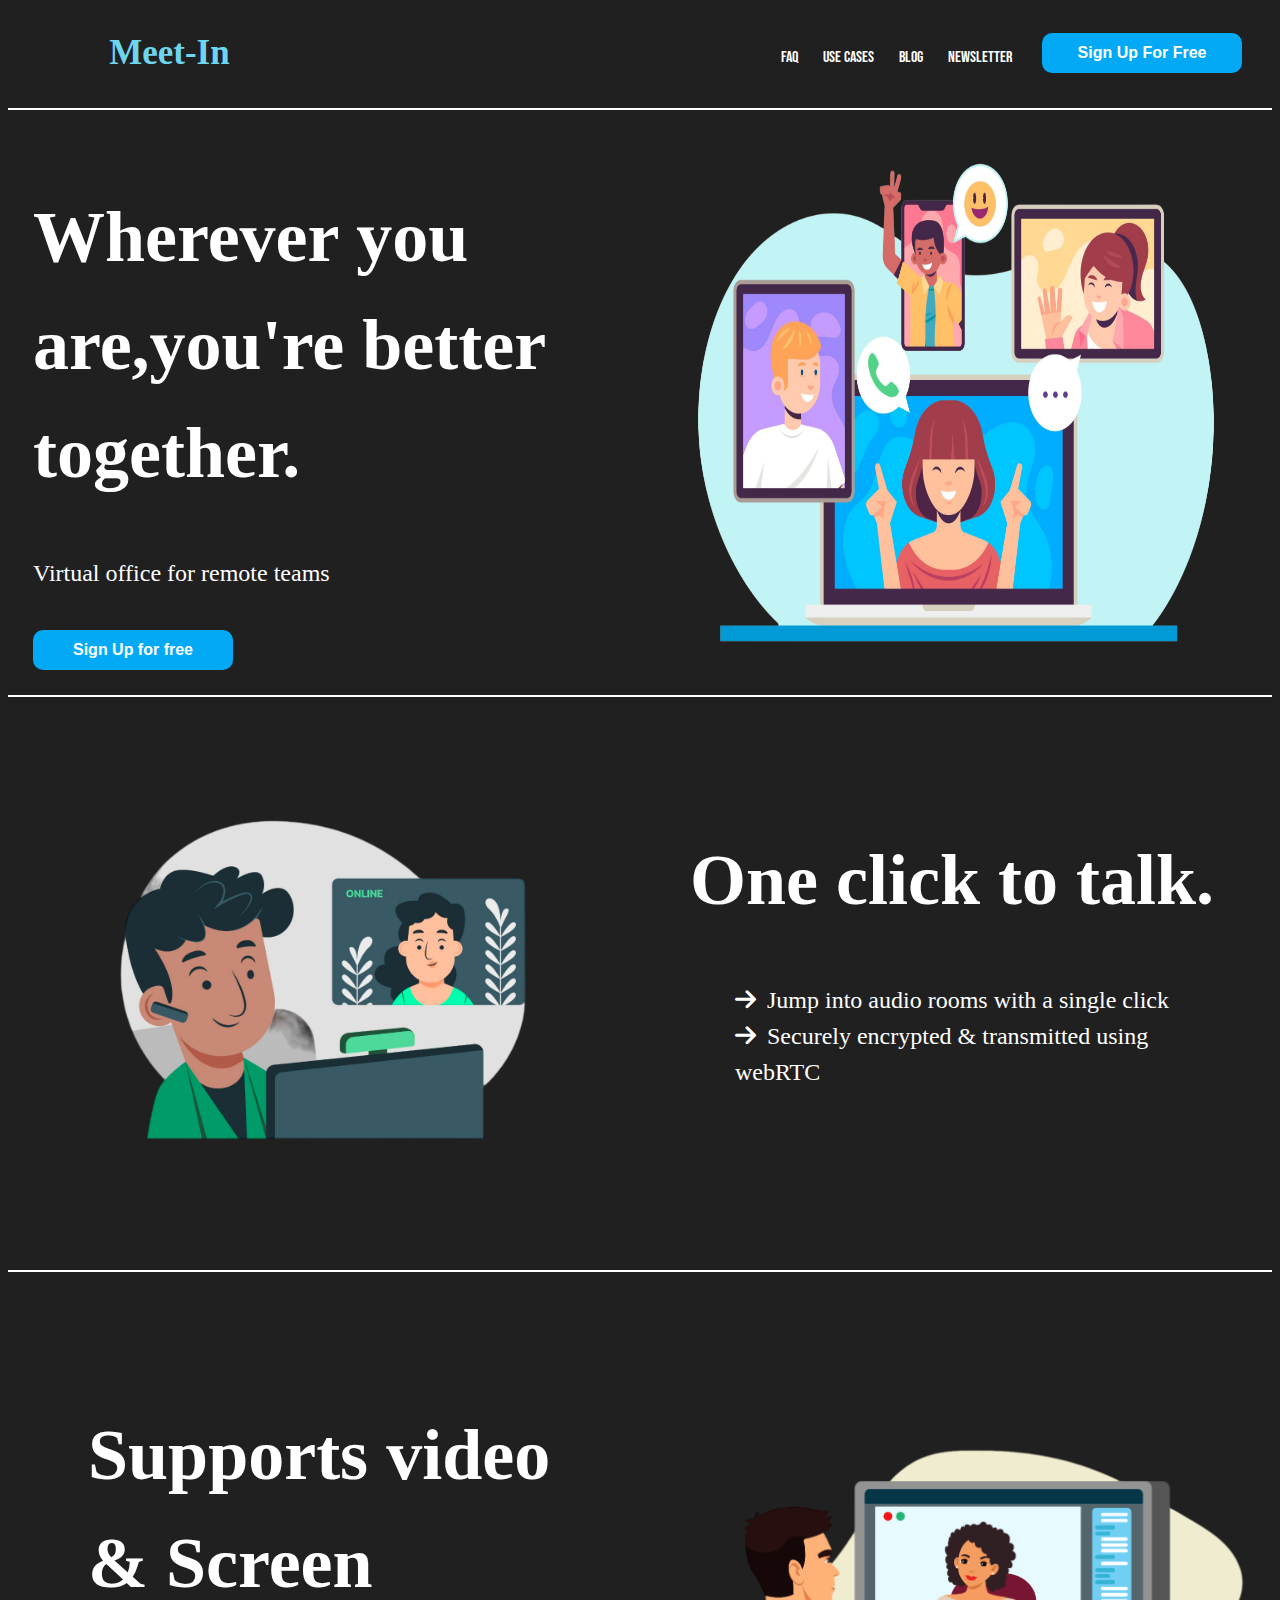
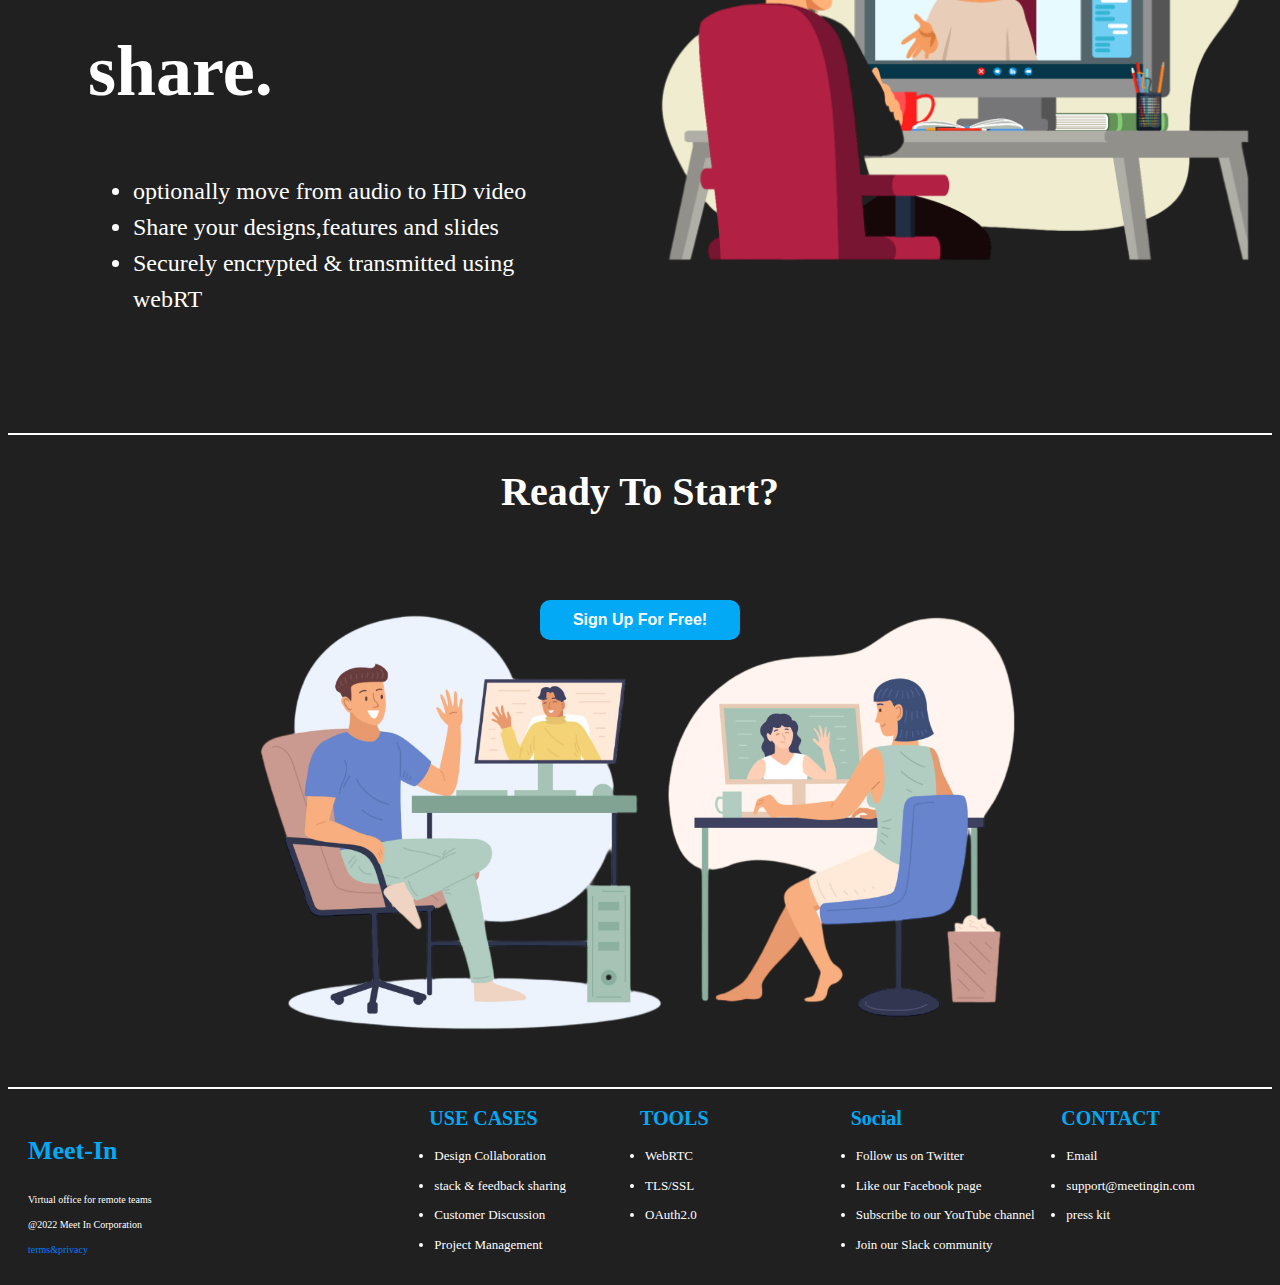
<file: level-1/task-1/index.html>
<!DOCTYPE html>
<html lang="en">

<head>
  <meta charset="UTF-8">
  <meta name="viewport" content="width=device-width, initial-scale=1.0">
  <title>Landing Page</title>
  <link rel="preconnect" href="https://fonts.googleapis.com">
  <link rel="preconnect" href="https://fonts.gstatic.com" crossorigin>
  <link href="https://fonts.googleapis.com/css2?family=Bebas+Neue&display=swap" rel="stylesheet">
  <link rel="stylesheet" href="https://cdnjs.cloudflare.com/ajax/libs/font-awesome/6.5.1/css/all.min.css">
  <link rel="stylesheet" href="style.css">
</head>

<body>
  <header>
    <div class="nav">
      <div class="logo">
        <h2>Meet-In</h2>
      </div>
      <div class="nav-list">
        <div class="list">
          <ul>
            <li>FAQ</li>
            <li>USE CASES</li>
            <li>BLOG</li>
            <li>NEWSLETTER</li>
          </ul>
        </div>
        <div class="signUp-btn">
          <button>Sign Up For Free</button>
        </div>
      </div>
      <div class="menu-icon">
        <!-- Three bars for the menu icon -->
        <div class="bar"></div>
        <div class="bar"></div>
        <div class="bar"></div>
      </div>
    </div>
  </header>
  <main>
    <section id="hero">
      <!-- Hero section content -->
      <div class="info">
        <h1>Wherever you are,you're better together.</h1>
        <p>Virtual office for remote teams</p>
        <button class="signUp-btn">Sign Up for free</button>
      </div>
      <div class="hero-img">
        <img src="./images/hero-img.png" alt="Hero Image">
      </div>
    </section>

    <section id="features">
      <!-- Features section content -->
      <div class="feature-img">
        <img src="./images/feature-img.png" alt="Hero Image">
      </div>
      <div class="feature-info">
        <h1>One click to talk.</h1>
        <ul>
          <li><i class="fa-solid fa-arrow-right" style="color: #ffffff; margin-right: 5px;"></i> Jump into audio rooms
            with a single click
          </li>
          <li><i class="fa-solid fa-arrow-right" style="color: #ffffff; margin-right: 5px; "></i> Securely encrypted &
            transmitted using
            webRTC</li>
        </ul>
      </div>
    </section>

    <section id="about">
      <!-- About section content -->
      <div class="about-info">
        <h1>Supports video & Screen share.</h1>
        <ul>
          <li>optionally move from audio to HD video</li>
          <li>Share your designs,features and slides</li>
          <li>Securely encrypted & transmitted using webRT</li>
        </ul>
      </div>
      <div class="about-img">
        <img src="./images//about-img.png" alt="About Image">
      </div>
    </section>

    <section id="cta">
      <!-- Call to action section content -->
      <div class="signUp-cta">
        <h1>Ready To Start?</h1>
        <img src="./images/cta-img .png" alt="cta-img">
        <button class="cta-signUp">Sign Up For Free!</button>
      </div>
    </section>
  </main>
  <footer>
    <!-- Footer content -->
    <div class="footer-sec">
      <div class="more">
        <h2 class="footer-logo">Meet-In</h2>
        <p>Virtual office for remote teams</p>
        <p>@2022 Meet In Corporation</p>
        <a href="#">terms&privacy</a>
        <div class="social-logo">

        </div>
      </div>
      <div class="use-cases">
        <h1>USE CASES</h1>
        <li>Design Collaboration</li>
        <li>stack & feedback sharing</li>
        <li>Customer Discussion</li>
        <li>Project Management</li>
      </div>
      <div class="tools">
        <h1>TOOLS</h1>
        <li>WebRTC</li>
        <li>TLS/SSL</li>
        <li>OAuth2.0</li>
      </div>
      <div class="social">
        <h1>Social</h1>
        <li>Follow us on Twitter</li>
        <li>Like our Facebook page</li>
        <li>Subscribe to our YouTube channel</li>
        <li>Join our Slack community</li>
      </div>
      <div class="contact">
        <h1>CONTACT</h1>
        <li>Email</li>
        <li>support@meetingin.com</li>
        <li>press kit</li>
      </div>
    </div>
  </footer>
</body>

</html>
</file>
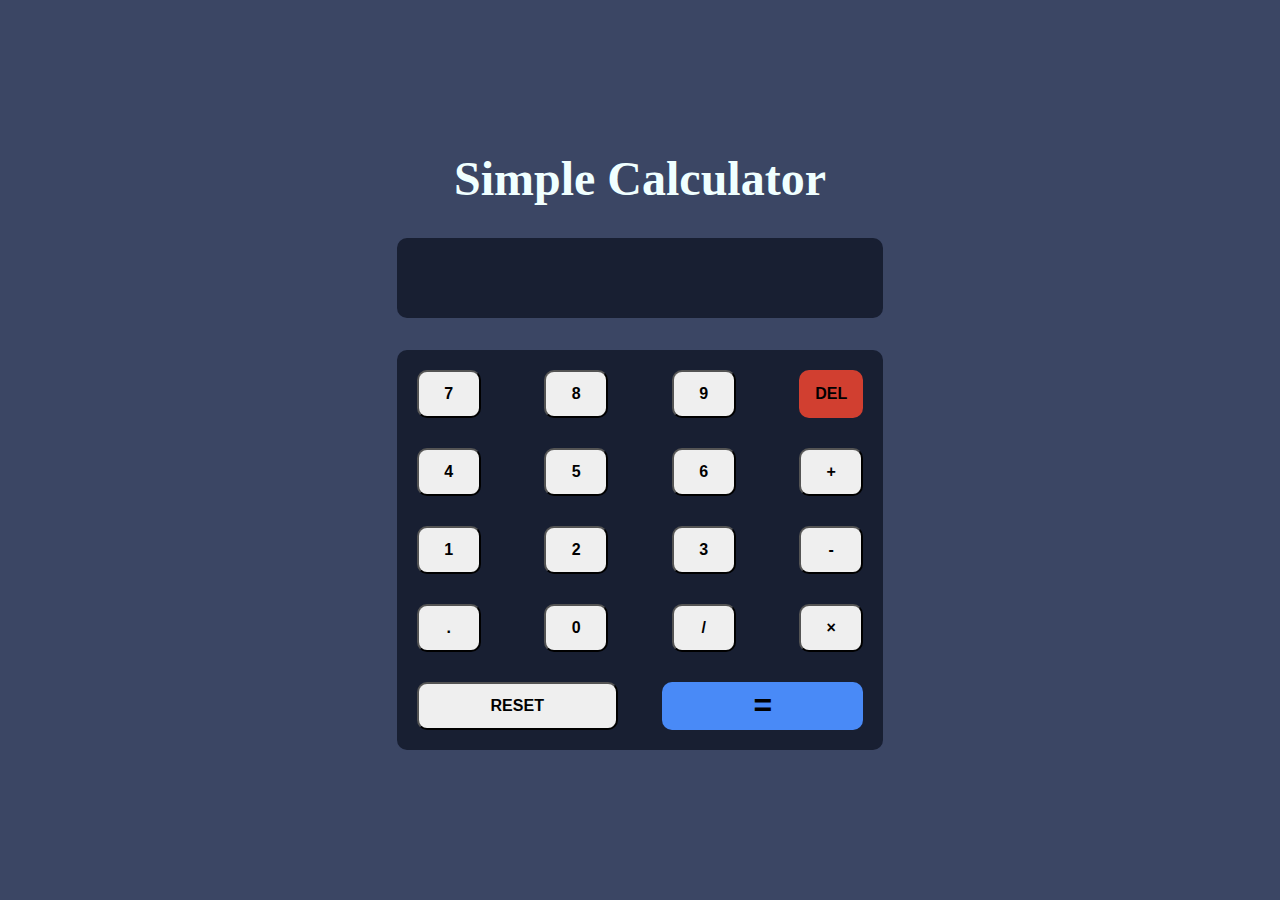
<file: level-1/task-3/index.html>
<!DOCTYPE html>
<html lang="en">

<head>
  <meta charset="UTF-8">
  <meta name="viewport" content="width=device-width, initial-scale=1.0">
  <title>Calculator</title>
  <link rel="stylesheet" href="style.css">
</head>

<body>
  <div class="container">
    <div class="calculator">
      <h1 class="title">Simple Calculator</h1>
      <div class="input-sec">
        <input type="text" id="display" class="display">
      </div>
      <div class="buttons-sec">
        <div class="row">
          <input type="button" value="7" onclick="document.getElementById('display').value += '7'">
          <input type="button" value="8" onclick="document.getElementById('display').value += '8'">
          <input type="button" value="9" onclick="document.getElementById('display').value += '9'">
          <input type="button" value="DEL"
            onclick="document.getElementById('display').value = document.getElementById('display').value.toString().slice(0,-1) ">
        </div>
        <div class="row">
          <input type="button" value="4" onclick="document.getElementById('display').value += '4'">
          <input type="button" value="5" onclick="document.getElementById('display').value += '5'">
          <input type="button" value="6" onclick="document.getElementById('display').value += '6'">
          <input type="button" value="+" onclick="document.getElementById('display').value += '+'">
        </div>
        <div class="row">
          <input type="button" value="1" onclick="document.getElementById('display').value += '1'">
          <input type="button" value="2" onclick="document.getElementById('display').value += '2'">
          <input type="button" value="3" onclick="document.getElementById('display').value += '3'">
          <input type="button" value="-" onclick="document.getElementById('display').value += '-'">
        </div>
        <div class="row">
          <input type="button" value="." onclick="document.getElementById('display').value += '.'">
          <input type="button" value="0" onclick="document.getElementById('display').value += '0'">
          <input type="button" value="/" onclick="document.getElementById('display').value += '/'">
          <input type="button" value="×" onclick="document.getElementById('display').value += '×'">
        </div>
        <div class="last-row">
          <input type="button" value="RESET" onclick="document.getElementById('display').value = ''">
          <input type="button" value="="
            onclick="document.getElementById('display').value = eval(document.getElementById('display').value)">
        </div>
      </div>
    </div>
  </div>
</body>

</html>
</file>
<file: level-1/task-1/style.css>
/* Global Styles */
html {
  box-sizing: border-box;
  font-size: 62.5%;
}

body {
  font-family: "PT Serif", serif;
  font-weight: 400;
  font-style: normal;
  line-height: 1.5;
  color: #ffffff;
  background-color: #202020;
}

a {
  color: #007bff;
  text-decoration: none;
}

li {
  list-style: none;
  margin-left: 5px;
  font-size: 1.6rem;
}

button {
  width: 200px;
  height: 40px;
  cursor: pointer;
  background-color: #03a9f4;
  color: white;
  font-size: 1.6rem;
  font-weight: 600;
  margin-top: 15px;
  border: none;
  border-radius: 10px;
  transition: 0.3s;
}



/* navbar */

.nav {
  width: 100%;
  height: 100px;
  display: flex;
  flex-direction: row;
  justify-content: space-between;
  border-bottom: 2px solid white;
}

.logo {
  width: 20%;
  height: 80%;
  padding: 5px;
  display: flex;
  cursor: pointer;
  gap: 10px;
  margin-left: 30px;
}

.logo h2 {
  font-size: 3.5rem;
  margin: auto;
  color: #6dd5ed;
}

.logo i {
  width: 30%;
  height: 90%;
  margin-top: 10px;
}

.nav-list {
  display: flex;
  cursor: pointer;
  gap: 30px;
  align-items: center;
  margin-right: 30px;
}

.nav-list ul {
  display: flex;
  gap: 20px;
  font-family: "Bebas Neue", sans-serif;
  font-size: 2rem;
}

.signUp-btn {
  width: 200px;
  height: 80%;
}

.menu-icon {
  display: none;
  cursor: pointer;
  padding: 10px;
}

/* Styling for the bars of the menu icon */
.bar {
  width: 25px;
  height: 3px;
  background-color: white;
  margin: 5px 0;
  transition: background-color 0.3s ease;
}


/* hero section */

#hero {
  display: grid;
  grid-template-columns: 1fr 1fr;
  width: 100%;
  height: auto;
  border-bottom: 2px solid white;
}

.info {
  text-align: left;
  padding: 25px;
  font-size: 3.6rem;
}

.info p {
  font-size: 2.4rem;
  font-weight: 100;
}

#hero .signUp-btn {
  width: 200px;
  height: 40px;
}

.hero-img {
  display: flex;
  justify-content: center;
  object-fit: contain;
}

.hero-img img {
  width: 90%;
  padding: 20px;
}

/* Feature section */

#features {
  display: grid;
  grid-template-columns: 1fr 1fr;
  width: 100%;
  height: auto;
  border-bottom: 2px solid white;
}

.feature-img {
  display: flex;
  justify-content: center;
  object-fit: contain;
  padding: 20px;
}

.feature-img img {
  width: 90%;
}

.feature-info {
  text-align: left;
  margin-top: 30px;
  padding: 50px;
  font-size: 3.6rem;
}

.feature-info li {
  font-size: 2.4rem;
  list-style: none;
}

/* about section */

#about {
  display: grid;
  grid-template-columns: 1fr 1fr;
  justify-items: center;
  width: 100%;
  height: auto;
  border-bottom: 2px solid white;
}

.about-info {
  text-align: left;
  font-size: 3.6rem;
  padding: 80px;
}

.about-info li {
  font-size: 2.4rem;
  list-style: disc;
}

.about-img {
  display: flex;
  justify-content: center;
}

.about-img img {
  width: 100%;
  object-fit: contain;
}

/* cta section */

#cta {
  width: 100%;
  height: auto;
  border-bottom: 2px solid white;
  position: relative;
}

.signUp-cta {
  display: flex;
  flex-direction: column;
  align-items: center;
  width: 80%;
  margin: auto;
}

.signUp-cta h1 {
  font-size: 4rem;
}

.signUp-cta img {
  width: 80%;
}

.cta-signUp {
  position: absolute;
  top: 150px;
}

/*  Footer  Section*/

.footer-sec {
  display: grid;
  grid-template-columns: 2fr 1fr 1fr 1fr 1fr;
}

.footer-sec .more {
  padding: 20px;
}

.footer-sec li {
  list-style: disc;
  font-size: 1.3rem;
  margin-bottom: 10px;
}

.footer-sec h1 {
  color: #03a9f4;
}

.footer-sec .social .contact {
  cursor: pointer;
}

.footer-sec .more h2 {
  color: #03a9f4;
  font-size: 2.6rem;
}


/* media queries */

/* media queries */

@media only screen and (min-width: 1025px) {}

@media only screen and (min-width: 768px) and (max-width: 1024px) {
  html {
    font-size: 50%;
  }

  /* feature section */

  .feature-img {
    width: 100%;
  }

  .feature-info {
    margin-top: 20px;
    padding: 30px;
  }

  /* about section */

  .about-info {
    padding: 30px;
  }

  /* cta-section */

  /* cta-section */

  .cta-signUp {
    top: 120px;
  }

  .signUp-cta button {
    width: 130px;
    height: 30px;
  }
}

@media only screen and (min-width: 481px) and (max-width: 767px) {
  html {
    font-size: 50%;
  }

  .menu-icon {
    display: block;
    padding: 20px;
    margin-top: 15px;
  }

  .bar:hover {
    color: #03a9f4;
    /* New color on hover */
  }

  .nav-list {
    display: none;
  }

  .logo {
    width: 40%;
  }

  /* hero section */

  #hero {
    grid-template-columns: 1fr;
  }

  /* feature section */

  #features {
    grid-template-columns: 1fr;
  }

  .feature-info {
    margin-top: -70px;
    padding: 10px;
    text-align: center;
  }

  /* about section */

  #about {
    grid-template-columns: 1fr;
  }

  .about-info {
    padding: 30px;
  }

  .about-img img {
    width: 80%;
  }

  /* cta-section */

  .cta-signUp {
    top: 90px;
  }

  .signUp-cta button {
    width: 130px;
    height: 25px;
  }

  /* footer section */

  .footer-sec {
    grid-template-columns: 1fr 1fr 1fr;
    text-align: center;
  }

  .footer-sec .more {
    padding: 0;
  }
}

@media only screen and (max-width: 480px) {
  html {
    font-size: 40%;
  }

  .menu-icon {
    display: block;
    padding: 20px;
    margin-top: 15px;
  }

  .bar:hover {
    color: #03a9f4;
    /* New color on hover */
  }

  .nav-list {
    display: none;
  }

  .logo {
    width: 50%;
  }

  /* hero section */

  #hero {
    grid-template-columns: 1fr;
  }

  /* feature section */

  #features {
    grid-template-columns: 1fr;
  }

  .feature-info {
    margin-top: -70px;
    padding: 10px;
    text-align: center;
  }

  /* about section */

  #about {
    grid-template-columns: 1fr;
  }

  .about-info {
    padding: 30px;
  }

  .about-img img {
    width: 80%;
  }

  /* cta-section */

  .cta-signUp {
    top: 50px;
  }

  .signUp-cta button {
    width: 100px;
    height: 25px;
  }

  /* footer section */

  .footer-sec {
    grid-template-columns: 1fr 1fr;
    text-align: center;
  }

  .footer-sec .more {
    padding: 0;
  }
}
</file>
<file: level-1/task-3/style.css>
* {
  box-sizing: border-box;
  padding: 0;
  margin: 0;
}

input:focus {
  outline: none;
}

input[type="button"] {
  cursor: pointer;
}

.container {
  width: 100%;
  height: 100vh;
  background-color: #3b4664;
  display: flex;
  justify-content: center;
  align-items: center;
}

.title {
  font-size: 3rem;
  font-weight: 700;
  color: azure;
}

.calculator {
  display: flex;
  flex-direction: column;
  justify-content: space-around;
  align-items: center;
  gap: 2rem;
  width: 38%;
  height: auto;
}

.calculator .input-sec {
  width: 100%;
  height: 80px;
  background-color: #181f32;
  padding: 20px;
  display: flex;
  align-items: center;
  border-radius: 10px;
}

.input-sec input {
  width: 100%;
  height: 80%;
  background-color: #181f32;
  color: white;
  text-align: right;
  font-size: 2rem;
  border: none;
}

.calculator .buttons-sec {
  width: 100%;
  height: auto;
  display: flex;
  flex-direction: column;
  gap: 30px;
  background-color: #181f32;
  padding: 20px;
  border-radius: 10px;
}

.buttons-sec .row {
  display: flex;
  justify-content: space-between;
  align-items: center;
  flex-wrap: wrap;
  width: 100%;
}

.row input {
  width: 4rem;
  height: 3rem;
  border-radius: 10px;
  font-size: 1rem;
  font-weight: 700;
}

.buttons-sec .last-row {
  display: flex;
  justify-content: space-between;
  align-items: center;
  flex-wrap: wrap;
  width: 100%;
}

.last-row input {
  width: 45%;
  height: 3rem;
  border-radius: 10px;
  font-size: 1rem;
  font-weight: 700;
}

.last-row> :last-child {
  background-color: #498af7;
  border: none;
  font-size: 2rem;
}

.buttons-sec> :first-child> :last-child {
  background-color: #d13f30;
  border: none;
}

/* Media query  */
@media screen and (min-width: 768px) and (max-width: 1024px) {
  html {
    font-size: 90%;
  }

  .calculator {
    width: 50%;
  }
}

@media screen and (min-width: 576px) and (max-width: 767px) {
  html {
    font-size: 70%;
  }

  .calculator {
    width: 40%;
  }

  .calculator .input-sec {
    height: 60px;
  }
}

@media screen and (min-width: 400px) and (max-width: 575px) {
  html {
    font-size: 80%;
  }

  .calculator {
    width: 70%;
  }

  .calculator .input-sec {
    height: 50px;
  }
}

@media screen and (max-width: 399px) {
  html {
    font-size: 70%;
  }

  .calculator {
    width: 85%;
  }

  .calculator .input-sec {
    height: 50px;
    padding: 10px;
  }
}
</file>
